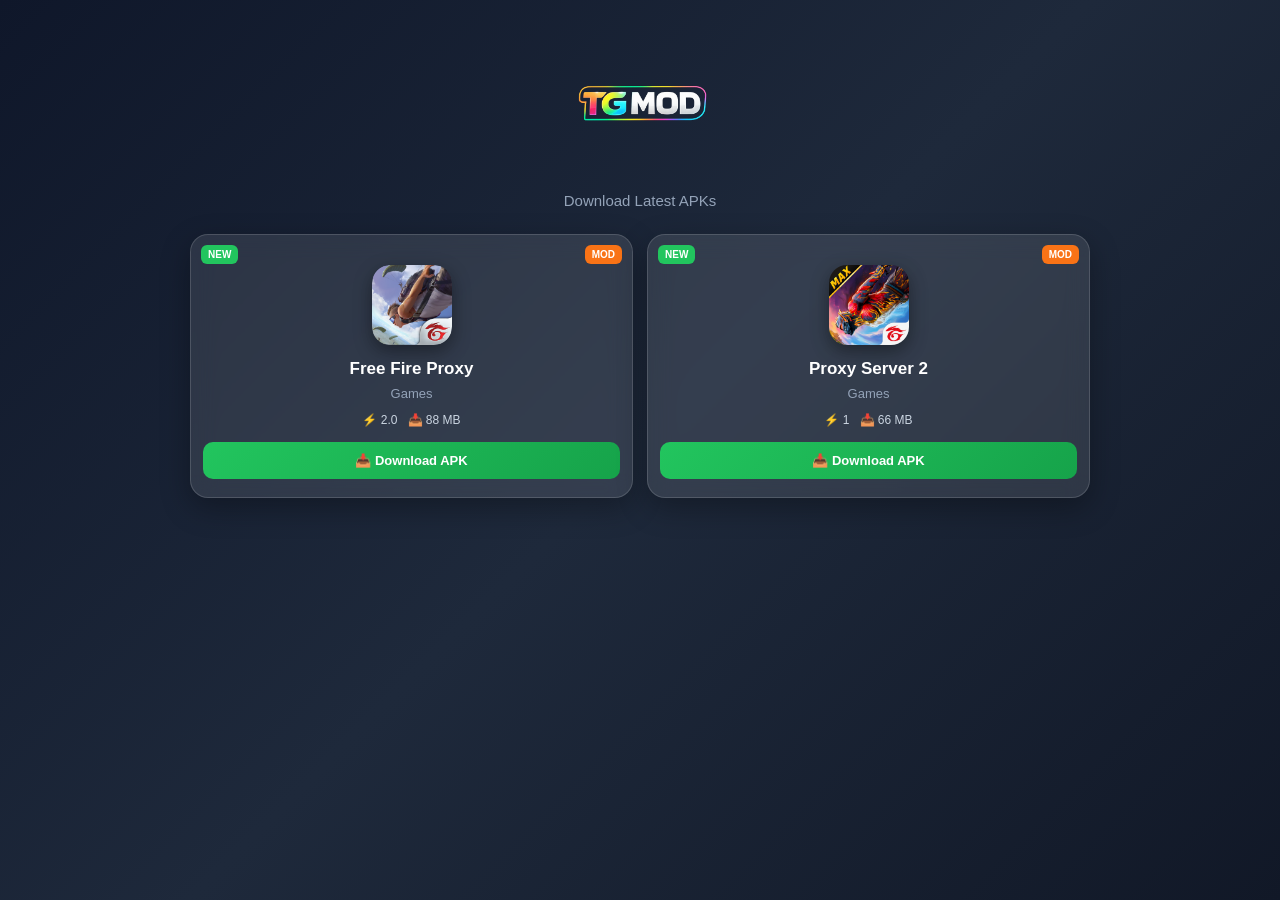
<file: index.html>
<!DOCTYPE html>
<html lang="en">

<head>
    <meta charset="UTF-8">
    <meta name="viewport" content="width=device-width, initial-scale=1.0">

    <title>TG MOD APK</title>

    <link rel="stylesheet" href="style.css">
<!-- Google tag (gtag.js) -->
<script async src="https://www.googletagmanager.com/gtag/js?id=G-9L0YMEW2X1"></script>
<script>
  window.dataLayer = window.dataLayer || [];
  function gtag(){dataLayer.push(arguments);}
  gtag('js', new Date());

  gtag('config', 'G-9L0YMEW2X1');
</script>
</head>

<body>

    <header class="header">
        <img src="tg-mod-logo.png" alt="TG MOD" class="site-logo">
        <p>Download Latest APKs</p>
    </header>


    <main class="app-container">

        <!-- Free Fire Proxy Card -->

        <div class="app-card">

            <div class="badges">
                <span class="new-badge">NEW</span>
                <span class="mod-badge">MOD</span>
            </div>

            <img
                src="free-fire-proxy.png"
                alt="Free Fire Proxy"
                class="app-logo"
            >

            <h2>Free Fire Proxy</h2>

            <p class="category">Games</p>

            <div class="app-info">
                <span>⚡ 2.0</span>
                <span>📥 88 MB</span>
            </div>

            <button
                class="download-btn"
                onclick="openDownloadPopup1()"
            >
                📥 Download APK
            </button>

        </div>


        <!-- Proxy Server 2 Card -->

        <div class="app-card">

            <div class="badges">
                <span class="new-badge">NEW</span>
                <span class="mod-badge">MOD</span>
            </div>

            <img
                src="proxy-server-2.png"
                alt="Proxy Server 2"
                class="app-logo"
            >

            <h2>Proxy Server 2</h2>

            <p class="category">Games</p>

            <div class="app-info">
                <span>⚡ 1</span>
                <span>📥 66 MB</span>
            </div>

            <button
                class="download-btn"
                onclick="openDownloadPopup2()"
            >
                📥 Download APK
            </button>

        </div>

    </main>


    <!-- Instagram Follow Popup -->

    <div id="downloadPopup" class="popup">

        <div class="popup-box">

            <h2>📷 Follow Us First</h2>

            <p>
                Support us on Instagram before downloading ❤️
            </p>

            <a
                href="https://instagram.com/tgmod.xyz"
                target="_blank"
                class="popup-btn instagram-btn"
            >
                📷 Follow Instagram
            </a>

            <button
                id="continueBtn"
                class="popup-btn continue-btn"
            >
                📥 Continue Download
            </button>

            <button
                class="close-btn"
                onclick="closeDownloadPopup()"
            >
                ✕ Close
            </button>

        </div>

    </div>


    <script src="script.js"></script>

</body>

</html>
</file>
<file: style.css>
*{
    margin:0;
    padding:0;
    box-sizing:border-box;
    font-family:Arial, sans-serif;
}

body{
    min-height:100vh;
    background:linear-gradient(135deg,#0f172a,#1e293b,#111827);
    color:white;
    padding-bottom:40px;
}

.header{
    text-align:center;
    padding:35px 15px 25px;
}

.header h1{
    font-size:30px;
    color:#ffffff;
    margin-bottom:8px;
}

.header p{
    color:#94a3b8;
    font-size:15px;
}

.app-container{
    width:94%;
    max-width:900px;
    margin:0 auto;
    display:grid;
    grid-template-columns:repeat(2,1fr);
    gap:14px;
}

.app-card{
    position:relative;
    background:rgba(255,255,255,0.10);
    border:1px solid rgba(255,255,255,0.15);
    border-radius:18px;
    padding:18px 12px;
    text-align:center;
    box-shadow:0 10px 30px rgba(0,0,0,0.30);
    backdrop-filter:blur(12px);
    transition:transform 0.3s ease;
}

.app-card:active{
    transform:scale(0.97);
}

.app-logo{
    width:80px;
    height:80px;
    object-fit:cover;
    border-radius:18px;
    margin:12px auto 14px;
    display:block;
    box-shadow:0 6px 18px rgba(0,0,0,0.4);
}

.app-card h2{
    font-size:17px;
    color:#ffffff;
    margin-bottom:7px;
}

.category{
    font-size:13px;
    color:#94a3b8;
    margin-bottom:12px;
}

.app-info{
    display:flex;
    justify-content:center;
    gap:10px;
    flex-wrap:wrap;
    font-size:12px;
    color:#cbd5e1;
    margin-bottom:15px;
}

.badges{
    position:absolute;
    top:10px;
    left:10px;
    right:10px;
    display:flex;
    justify-content:space-between;
}

.new-badge,
.mod-badge{
    padding:4px 7px;
    border-radius:6px;
    font-size:10px;
    font-weight:bold;
}

.new-badge{
    background:#22c55e;
    color:white;
}

.mod-badge{
    background:#f97316;
    color:white;
}

.download-btn{
    width:100%;
    border:none;
    padding:11px 6px;
    border-radius:10px;
    background:linear-gradient(135deg,#22c55e,#16a34a);
    color:white;
    font-size:13px;
    font-weight:bold;
    cursor:pointer;
}

.popup{
    display:none;
    position:fixed;
    inset:0;
    background:rgba(0,0,0,0.75);
    justify-content:center;
    align-items:center;
    padding:20px;
    z-index:9999;
}

.popup.show{
    display:flex;
}

.popup-box{
    width:100%;
    max-width:350px;
    background:#ffffff;
    color:#111827;
    padding:28px 20px;
    border-radius:20px;
    text-align:center;
    box-shadow:0 20px 60px rgba(0,0,0,0.5);
}

.popup-box h2{
    margin-bottom:10px;
    font-size:23px;
}

.popup-box p{
    color:#64748b;
    font-size:14px;
    line-height:1.5;
    margin-bottom:20px;
}

.popup-btn{
    display:block;
    width:100%;
    padding:13px;
    margin-top:12px;
    border:none;
    border-radius:10px;
    text-decoration:none;
    font-size:15px;
    font-weight:bold;
    cursor:pointer;
}

.instagram-btn{
    background:linear-gradient(135deg,#833ab4,#fd1d1d,#fcb045);
    color:white;
}

.continue-btn{
    background:#22c55e;
    color:white;
}

.close-btn{
    margin-top:15px;
    border:none;
    background:transparent;
    color:#64748b;
    font-size:14px;
    cursor:pointer;
}

@media(max-width:360px){
    .app-container{
        gap:10px;
    }

    .app-card{
        padding:15px 8px;
    }

    .app-logo{
        width:68px;
        height:68px;
    }

    .app-card h2{
        font-size:15px;
    }

    .download-btn{
        font-size:12px;
    }
}
.site-logo{
    width:220px;
    max-width:80%;
    height:auto;
    display:block;
    margin:0 auto 10px;
}
.site-logo{
    width:220px;
    max-width:80%;
    height:auto;
    display:block;
    margin:0 auto 10px;
}
</file>
